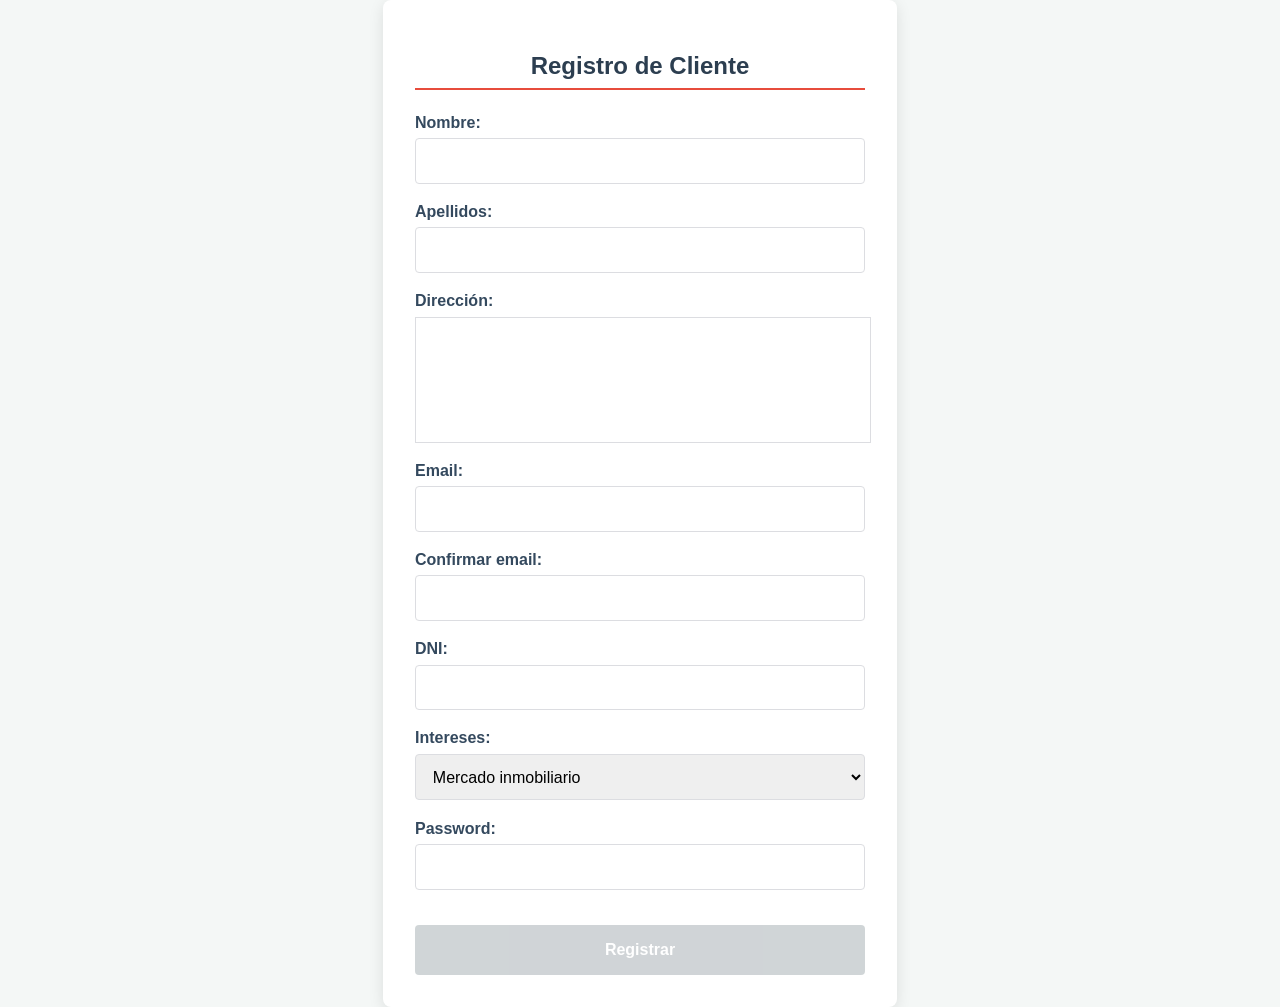
<file: index.html>
<!doctype html>
<html lang="es">
  <head>
    <meta charset="UTF-8" />
    <meta name="viewport" content="width=device-width, initial-scale=1.0" />
    <title>Registro de Usuario - Banco</title>
    <link rel="stylesheet" href="style.css" />
    <script type="module" src="./script.js" defer></script>
  </head>
  <body>
    <div class="form-container">
      <h2>Registro de Cliente</h2>
      <form id="registrationForm">
        <div class="form-group">
          <label for="nombre" id="nombreLabel">Nombre:</label>
          <input
            type="text"
            id="nombre"
            name="nombre"
            placeholder=" "
            required
          />
          <span id="nombreErrorMsg" class="error-msg"></span>
        </div>

        <div class="form-group">
          <label for="apellidos">Apellidos:</label>
          <input
            type="text"
            id="apellidos"
            name="apellidos"
            placeholder=" "
            required
          />
          <span class="error-msg"></span>
        </div>

        <div class="form-group">
          <label for="direccion">Dirección:</label>
          <textarea name="direccion" id="direccion"> </textarea>
          <span class="error-msg"></span>
        </div>

        <div class="form-group">
          <label for="email">Email:</label>
          <input
            type="email"
            id="email"
            name="email"
            placeholder=" "
            required
          />
          <span class="error-msg"></span>
        </div>

        <div class="form-group">
          <label for="confirm-email">Confirmar email:</label>
          <input
            type="email"
            id="confirmEmail"
            name="confirmEmail"
            placeholder=" "
            required
          />
          <span class="error-msg"></span>
        </div>

        <div class="form-group">
          <label for="dni">DNI:</label>
          <input type="text" id="dni" name="dni" placeholder=" " required />
          <span class="error-msg"></span>
        </div>

        <div class="form-group">
          <label for="intereses">Intereses:</label>
          <select name="intereses" id="intereses">
            <option value="inmobilario">Mercado inmobiliario</option>
            <option value="bolsa">Bolsa</option>
            <option value="bienesEstatales">Bienes estatales</option>
          </select>
        </div>

        <div class="form-group">
          <label for="password">Password:</label>
          <input
            type="password"
            id="password"
            name="password"
            placeholder=""
            required
          />
          <span class="error-msg">Mínimo 8 caracteres.</span>
        </div>

        <button type="button" id="btn-registrar" disabled>Registrar</button>
      </form>
    </div>
  </body>
</html>
</file>
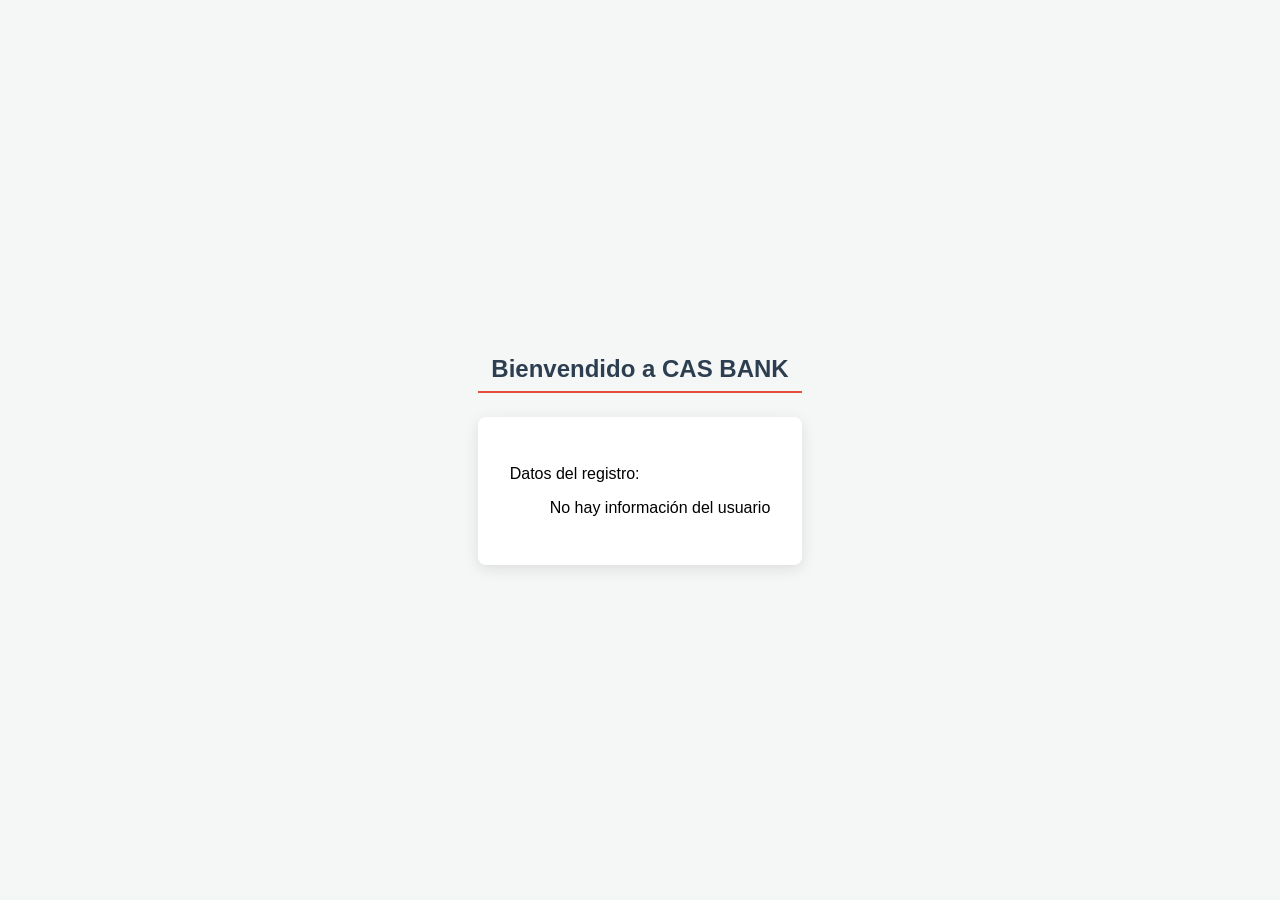
<file: successfullRegister.html>
<!doctype html>
<html lang="en">
  <head>
    <meta charset="UTF-8" />
    <meta name="viewport" content="width=device-width, initial-scale=1.0" />
    <title>Registo correcto</title>
    <link rel="stylesheet" href="style.css" />
    <script type="module" src="./script.js" defer></script>
  </head>
  <body>
    <div class="main-container">
      <h2>Bienvendido a CAS BANK</h2>
      <article class="confirm-Modal-Container">
        <p>Datos del registro:</p>
        <ul class="user-data" id="user-data"></ul>
      </article>
    </div>
  </body>
</html>
</file>
<file: style.css>
/* Configuración General */
body {
  font-family: "Segoe UI", Tahoma, Geneva, Verdana, sans-serif;
  background-color: #f4f7f6;
  display: flex;
  justify-content: center;
  align-items: center;
  min-height: 100vh;
  margin: 0;
}

.form-container {
  background: #fff;
  padding: 2rem;
  border-radius: 8px;
  box-shadow: 0 4px 15px rgba(0, 0, 0, 0.1);
  width: 100%;
  max-width: 450px;
}

.confirm-Modal-Container {
  background: #fff;
  padding: 2rem;
  border-radius: 8px;
  box-shadow: 0 4px 15px rgba(0, 0, 0, 0.1);
  max-width: 450px;
}

h2 {
  color: #2c3e50;
  margin-bottom: 1.5rem;
  text-align: center;
  border-bottom: 2px solid #e74c3c;
  padding-bottom: 0.5rem;
}

.form-group {
  margin-bottom: 1.2rem;
  display: flex;
  flex-direction: column;
}

label {
  font-weight: 600;
  margin-bottom: 0.4rem;
  color: #34495e;
  transition: color 0.3s;
}

input,
select {
  padding: 0.8rem;
  border: 1px solid #dcdde1;
  border-radius: 4px;
  font-size: 1rem;
  transition: all 0.3s ease;
}

input:focus {
  outline: none;
  border-color: #3498db;
}

textarea {
  width: 100%;
  height: 120px;
  border: 1px solid #dcdde1;
  resize: none;
}

textarea:focus {
  outline: none;
  border-color: #3498db;
}

.text-red {
  color: #e74c3c;
}

/* 1. Ocultar mensaje de error por defecto */
.error-msg {
  color: #e74c3c;
  font-size: 0.8rem;
  margin-top: 0.3rem;
  display: none;
}

/* 2. Cuando el input es inválido Y no está vacío:
   - Cambia color del label
   - Cambia borde del input
   - Muestra el span de error */
input:not(:placeholder-shown):invalid {
  border-color: #e74c3c;
}

input:not(:placeholder-shown):invalid ~ label {
  color: #e74c3c;
}

input:not(:placeholder-shown):invalid ~ .error-msg {
  display: block;
}

/* Estilo del Botón Deshabilitado */
button {
  width: 100%;
  padding: 1rem;
  border: none;
  border-radius: 4px;
  background-color: #2ecc71;
  color: white;
  font-size: 1rem;
  font-weight: bold;
  cursor: pointer;
  margin-top: 1rem;
  transition: background 0.3s;
}

button:disabled {
  background-color: #bdc3c7;
  cursor: not-allowed;
  opacity: 0.7;
}

.visible {
  display: block;
}

.user-data {
  list-style: none;
}
</file>
